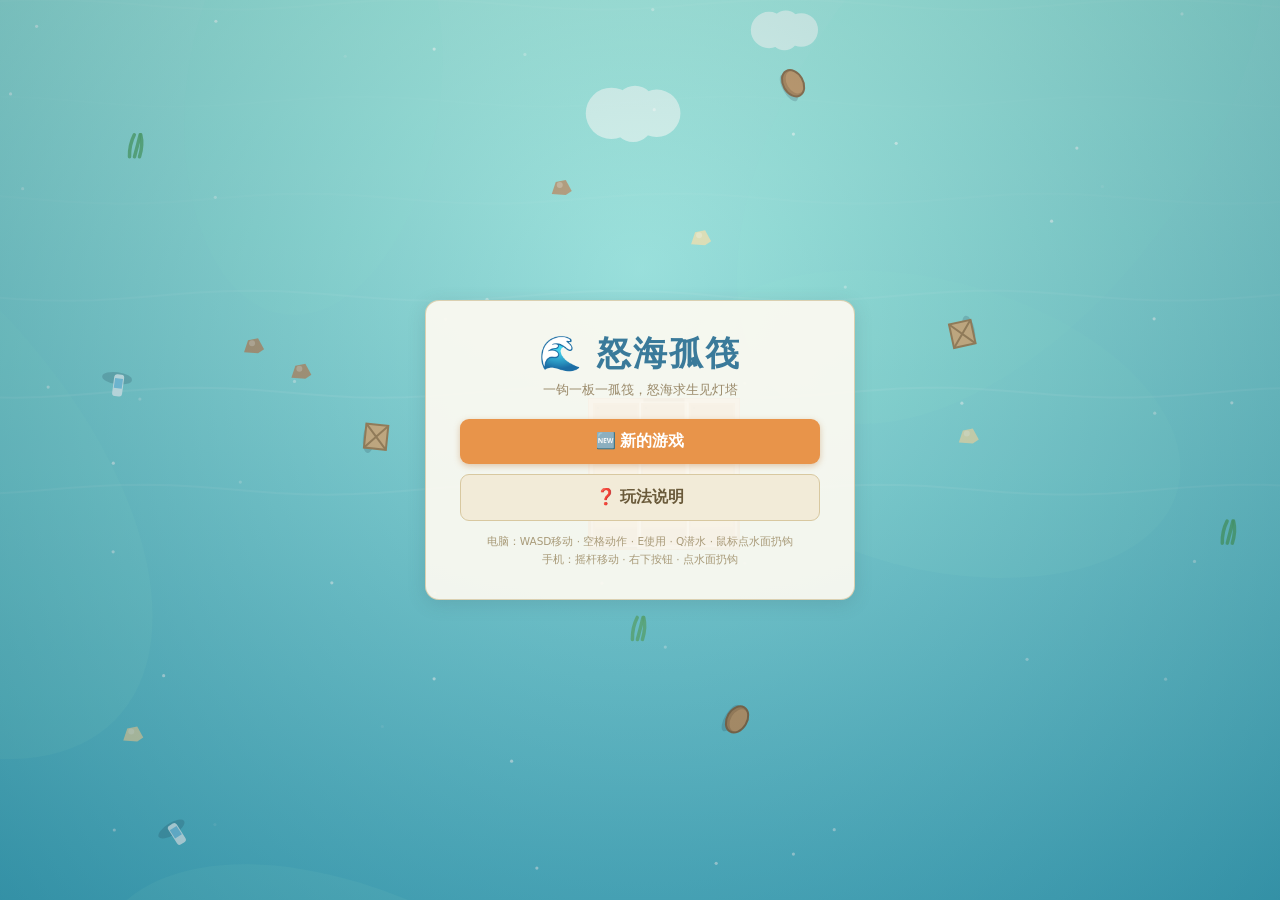
<file: index.html>
<!DOCTYPE html>
<html lang="zh-CN">
<head>
<meta charset="UTF-8">
<meta name="viewport" content="width=device-width, initial-scale=1.0, maximum-scale=1.0, user-scalable=no, viewport-fit=cover">
<meta name="description" content="怒海孤筏——功能丰富的海上木筏生存游戏：建造、潜水、钓鱼、农耕、鲨鱼、岛屿、天气与灯塔结局">
<title>怒海孤筏 · 海上木筏生存</title>
<link rel="icon" href="data:image/svg+xml,<svg xmlns='http://www.w3.org/2000/svg' viewBox='0 0 100 100'><text y='.9em' font-size='90'>🌊</text></svg>">
<link rel="stylesheet" href="css/style.css">
</head>
<body>
<canvas id="game"></canvas>
<div id="ui"></div>
<script type="module" src="js/main.js"></script>
</body>
</html>
</file>
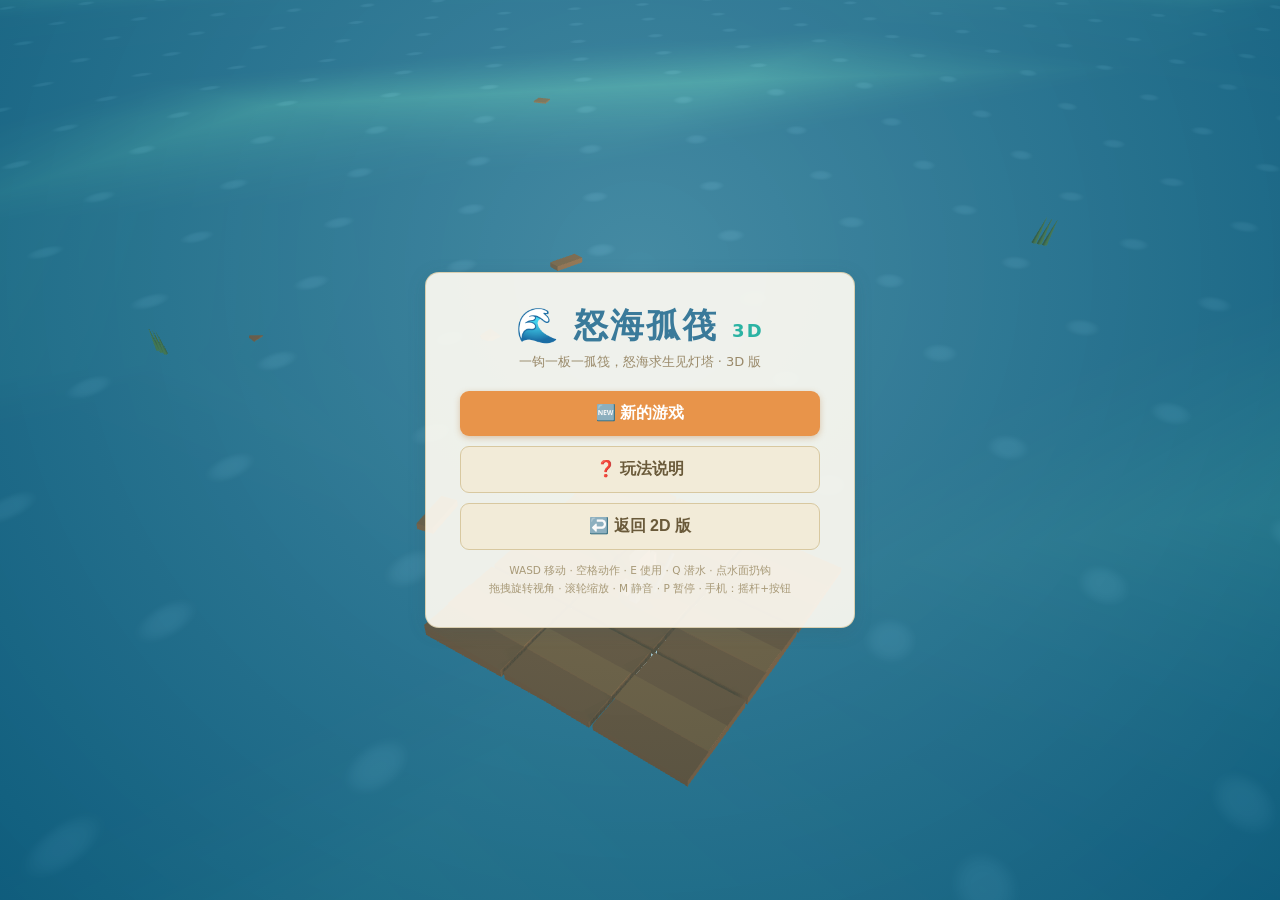
<file: 3d/index.html>
<!DOCTYPE html>
<html lang="zh-CN">
<head>
<meta charset="UTF-8">
<meta name="viewport" content="width=device-width, initial-scale=1.0, maximum-scale=1.0, user-scalable=no, viewport-fit=cover">
<meta name="description" content="怒海孤筏 3D——three.js 低多边形海上木筏生存游戏">
<title>怒海孤筏 3D · 海上木筏生存</title>
<link rel="icon" href="data:image/svg+xml,<svg xmlns='http://www.w3.org/2000/svg' viewBox='0 0 100 100'><text y='.9em' font-size='90'>🌊</text></svg>">
<link rel="stylesheet" href="../css/style.css">
<style>
  #gl { position: fixed; inset: 0; display: block; z-index: 0; }
  #overlay { position: fixed; inset: 0; z-index: 1; pointer-events: none; }
  #ui { z-index: 5; }
</style>
<script type="importmap">
{ "imports": { "three": "../vendor/three.module.min.js", "three/addons/": "../vendor/addons/" } }
</script>
</head>
<body>
<canvas id="gl"></canvas>
<canvas id="overlay"></canvas>
<div id="ui"></div>
<script type="module" src="../js3d/main3d.js"></script>
</body>
</html>
</file>
<file: css/style.css>
/* ============ 怒海孤筏 · 明亮浅色风格 ============ */
* { margin: 0; padding: 0; box-sizing: border-box; -webkit-tap-highlight-color: transparent; }
html, body { width: 100%; height: 100%; overflow: hidden; }
body {
  font-family: system-ui, "PingFang SC", "Microsoft YaHei", sans-serif;
  background: #8FE3D9;
  touch-action: none;
  user-select: none; -webkit-user-select: none;
}
#game { position: fixed; inset: 0; display: block; }
#ui { position: fixed; inset: 0; pointer-events: none; z-index: 5; }
#ui > * { pointer-events: auto; }

/* 菜单期间隐藏 HUD */
body.inMenu #ui > * { display: none !important; }

.glass {
  background: rgba(253, 250, 242, 0.93);
  border: 1.5px solid rgba(216, 203, 170, 0.9);
  border-radius: 14px;
  box-shadow: 0 4px 18px rgba(60, 90, 100, 0.18);
  color: #4A4030;
}

/* ---------- HUD 左上：状态 ---------- */
#statPanel {
  position: fixed; top: 12px; left: 12px;
  padding: 10px 12px; width: 218px;
  font-size: 12px;
}
.barRow { display: flex; align-items: center; gap: 6px; margin-bottom: 5px; }
.barRow:last-of-type { margin-bottom: 0; }
.barRow .ico { font-size: 13px; }
.barRow .bar { flex: 1; height: 10px; background: rgba(120, 110, 90, 0.18); border-radius: 6px; overflow: hidden; }
.barRow .bar i { display: block; height: 100%; border-radius: 6px; transition: width 0.3s; }
.barRow b { width: 30px; text-align: right; font-size: 11px; color: #6A5A3A; }
#envRow { display: flex; gap: 8px; margin-top: 7px; padding-top: 7px; border-top: 1px dashed rgba(160, 140, 100, 0.4); font-size: 11.5px; color: #6A5A3A; flex-wrap: wrap; }

/* ---------- 右上：按钮 + 小地图 ---------- */
#topRight { position: fixed; top: 12px; right: 12px; display: flex; flex-direction: column; align-items: flex-end; gap: 8px; }
#menuBtns { display: flex; gap: 3px; padding: 5px; flex-wrap: wrap; justify-content: flex-end; max-width: 300px; }
#menuBtns button {
  width: 38px; height: 38px; font-size: 18px;
  border: none; background: transparent; border-radius: 9px; cursor: pointer;
  transition: background 0.15s;
}
#menuBtns button:hover { background: rgba(220, 200, 150, 0.5); }
#minimap { border-radius: 12px; }

/* ---------- 任务追踪 ---------- */
#questTracker {
  position: fixed; top: 162px; left: 12px;
  padding: 7px 11px; max-width: 230px; font-size: 11.5px;
  display: flex; flex-direction: column; gap: 2px;
}
#questTracker b { color: #7A5A2A; font-size: 12px; }
#questTracker span { color: #6A6A5A; }
#questTracker .daily { margin-top: 6px; padding-top: 6px; border-top: 1px dashed rgba(160, 140, 100, 0.4); }
#questTracker .daily b { color: #2A7A9A; }

/* ---------- 热键栏 ---------- */
#hotbar {
  position: fixed; bottom: 14px; left: 50%; transform: translateX(-50%);
  display: flex; gap: 6px; padding: 6px;
}
.hslot {
  width: 46px; height: 46px; font-size: 22px;
  border: 2px solid rgba(180, 160, 120, 0.6); border-radius: 10px;
  background: rgba(255, 252, 244, 0.9); cursor: pointer; position: relative;
  transition: transform 0.12s, border-color 0.12s;
}
.hslot:hover { transform: translateY(-3px); }
.hslot.sel { border-color: #E88A3A; background: #FFF3DC; box-shadow: 0 0 0 2px rgba(232, 138, 58, 0.35); }
.hslot.dim { opacity: 0.35; }
.hslot.food b { position: absolute; right: 2px; bottom: 1px; font-size: 10px; color: #6A5A3A; background: rgba(255,255,255,0.8); border-radius: 5px; padding: 0 3px; }

/* ---------- 靠岛提示 / 建造条 ---------- */
#dockHint {
  position: fixed; top: 18%; left: 50%; transform: translateX(-50%);
  padding: 9px 16px; font-size: 14px; font-weight: bold; color: #2A7A5A;
  animation: pulse 1.2s infinite;
}
#buildBar {
  position: fixed; bottom: 72px; left: 50%; transform: translateX(-50%);
  padding: 8px 14px; display: flex; gap: 10px; align-items: center; font-size: 13px;
}
#buildBar button {
  border: 1.5px solid #C8B890; background: #FFF8EA; border-radius: 8px;
  padding: 4px 10px; cursor: pointer; font-size: 12px;
}
@keyframes pulse { 50% { transform: translateX(-50%) scale(1.06); } }

/* ---------- 手机动作按钮 / 摇杆 ---------- */
#actionBtns { position: fixed; right: 14px; bottom: 76px; display: none; flex-direction: column; gap: 10px; }
#actionBtns button {
  width: 60px; height: 60px; border-radius: 50%;
  border: 2px solid rgba(180, 160, 120, 0.7);
  background: rgba(255, 252, 244, 0.88);
  font-size: 22px; line-height: 1; cursor: pointer;
  box-shadow: 0 3px 10px rgba(50, 80, 90, 0.25);
  display: flex; flex-direction: column; align-items: center; justify-content: center;
}
#actionBtns button small { font-size: 9px; color: #6A5A3A; margin-top: 1px; }
#actionBtns button:active { background: #FFE8C8; transform: scale(0.94); }
#joystick {
  position: fixed; left: 20px; bottom: 70px;
  width: 124px; height: 124px; border-radius: 50%;
  background: rgba(255, 252, 244, 0.35);
  border: 2px solid rgba(255, 252, 244, 0.55);
  display: none; touch-action: none;
}
#joyKnob {
  position: absolute; left: 50%; top: 50%;
  width: 54px; height: 54px; border-radius: 50%;
  background: rgba(255, 252, 244, 0.92);
  transform: translate(-50%, -50%);
  box-shadow: 0 3px 10px rgba(50, 80, 90, 0.3);
  margin-left: -27px; margin-top: -27px;
  pointer-events: none;
}

/* ---------- Toast ---------- */
#toasts {
  position: fixed; top: 14px; left: 50%; transform: translateX(-50%);
  display: flex; flex-direction: column; gap: 6px; align-items: center;
  pointer-events: none; z-index: 30; max-width: 82vw;
}
.toast {
  background: rgba(255, 253, 246, 0.95);
  border: 1.5px solid #E0D0A8; border-radius: 20px;
  padding: 6px 15px; font-size: 13px; color: #5A4A30;
  box-shadow: 0 3px 12px rgba(60, 90, 100, 0.2);
  display: flex; gap: 6px; align-items: center;
  animation: toastIn 0.25s ease-out;
}
@keyframes toastIn { from { opacity: 0; transform: translateY(-10px); } }

/* ---------- 面板 ---------- */
#panelWrap {
  position: fixed; inset: 0; z-index: 20;
  background: rgba(40, 70, 80, 0.35);
  display: flex; align-items: center; justify-content: center;
  padding: 16px;
}
#panel {
  width: min(560px, 94vw); max-height: 84vh; overflow-y: auto;
  padding: 16px 18px; pointer-events: auto;
}
.panelHead { display: flex; justify-content: space-between; align-items: center; margin-bottom: 12px; }
.panelHead b { font-size: 17px; color: #5A4A2A; }
.panelHead .x {
  border: none; background: rgba(200, 170, 120, 0.3); width: 30px; height: 30px;
  border-radius: 8px; cursor: pointer; font-size: 14px;
}
.grid { display: grid; grid-template-columns: repeat(6, 1fr); gap: 6px; margin: 8px 0; }
.grid.small { grid-template-columns: repeat(8, 1fr); }
.slot {
  aspect-ratio: 1; border: 1.5px solid rgba(190, 170, 130, 0.55); border-radius: 9px;
  background: rgba(255, 252, 244, 0.85);
  display: flex; align-items: center; justify-content: center;
  position: relative; cursor: pointer; min-height: 40px;
}
.slot:hover { border-color: #E88A3A; }
.slot.empty { cursor: default; background: rgba(230, 220, 195, 0.35); }
.slot .em { font-size: 21px; }
.slot b { position: absolute; right: 3px; bottom: 2px; font-size: 10px; color: #6A5A3A; background: rgba(255,255,255,0.85); border-radius: 4px; padding: 0 3px; }
.rows { display: flex; flex-direction: column; gap: 8px; }
.row {
  display: flex; align-items: center; gap: 10px;
  border: 1.5px solid rgba(200, 180, 140, 0.5); border-radius: 11px;
  padding: 8px 10px; background: rgba(255, 253, 246, 0.8);
}
.row.active { border-color: #E8A83A; background: #FFF6E2; }
.row.done { opacity: 0.72; border-color: #A8C8A0; }
.row.locked { opacity: 0.55; }
.row .em.big { font-size: 26px; }
.row .grow { flex: 1; min-width: 0; }
.row .grow b { font-size: 13.5px; display: block; color: #5A4A2A; }
.row .grow small { font-size: 11px; color: #8A7A5A; display: block; margin: 1px 0 3px; }
.costs { display: flex; gap: 5px; flex-wrap: wrap; }
.cost { font-size: 11px; background: rgba(230, 220, 190, 0.6); border-radius: 6px; padding: 1px 6px; color: #6A5A3A; }
.cost.ok { background: #D8F0D0; color: #3A7A3A; }
.cost.lack { background: #F8D8D0; color: #B04A3A; }
button.primary {
  border: none; border-radius: 9px; background: #E8944A; color: #fff;
  padding: 7px 14px; font-size: 13px; cursor: pointer; font-weight: bold;
  box-shadow: 0 2px 6px rgba(180, 110, 40, 0.35);
}
button.primary:hover { background: #E88A3A; }
button.primary.dis { background: #C8C0B0; box-shadow: none; cursor: not-allowed; }
button.ghost { background: #F2EBD8; color: #6A5A3A; box-shadow: none; border: 1.5px solid #D8C8A0; }
.hint { font-size: 11.5px; color: #9A8A6A; margin: 6px 0; line-height: 1.5; }
h3 { font-size: 13px; color: #7A6A4A; margin: 10px 0 4px; }
.bar.thin { height: 7px; background: rgba(120,110,90,0.2); border-radius: 4px; overflow: hidden; margin-top: 4px; }
.bar.thin i { display: block; height: 100%; background: #7AC86A; }
input[type=range] { width: 120px; accent-color: #E8944A; }
.helpText { font-size: 12.5px; line-height: 1.75; color: #5A4A30; }
.helpText.left { text-align: left; }
.helpText b { color: #7A5A2A; }

/* ---------- 菜单 / 结算 ---------- */
#menu, #endScreen {
  position: fixed; inset: 0; z-index: 50;
  display: flex; align-items: center; justify-content: center;
  background: radial-gradient(ellipse at 50% 30%, rgba(255,255,240,0.25), rgba(30,80,100,0.35));
  padding: 18px;
}
.menuCard {
  padding: 30px 34px; text-align: center;
  width: min(430px, 92vw);
  animation: cardIn 0.4s ease-out;
}
@keyframes cardIn { from { opacity: 0; transform: translateY(24px) scale(0.97); } }
.menuCard h1 { font-size: 34px; color: #3A7A9A; letter-spacing: 2px; margin-bottom: 4px; }
.menuCard .sub { font-size: 13px; color: #9A8A6A; margin-bottom: 20px; }
.menuCard .big { display: block; width: 100%; margin-bottom: 10px; padding: 12px; font-size: 16px; }
.menuCard .fine { font-size: 10.5px; color: #A89A78; line-height: 1.7; margin-top: 12px; }
.endStats { display: grid; grid-template-columns: repeat(3, 1fr); gap: 10px; margin: 16px 0 20px; }
.endStats div { background: rgba(240, 230, 205, 0.6); border-radius: 10px; padding: 8px 4px; }
.endStats b { font-size: 19px; color: #5A4A2A; display: block; }
.endStats span { font-size: 10.5px; color: #9A8A6A; }

/* ---------- 小屏适配 ---------- */
@media (max-width: 720px) {
  #statPanel { width: 178px; padding: 8px 9px; font-size: 11px; }
  #menuBtns button { width: 33px; height: 33px; font-size: 15px; }
  #minimap { width: 104px; height: 104px; }
  #questTracker { top: 150px; max-width: 180px; font-size: 10.5px; }
  .hslot { width: 40px; height: 40px; font-size: 18px; }
  #hotbar { bottom: 12px; }
  #actionBtns { bottom: 66px; right: 10px; }
  #actionBtns button { width: 54px; height: 54px; font-size: 19px; }
  #joystick { left: 12px; bottom: 56px; width: 110px; height: 110px; }
  #panel { max-height: 78vh; }
  .menuCard h1 { font-size: 27px; }
}
</file>
